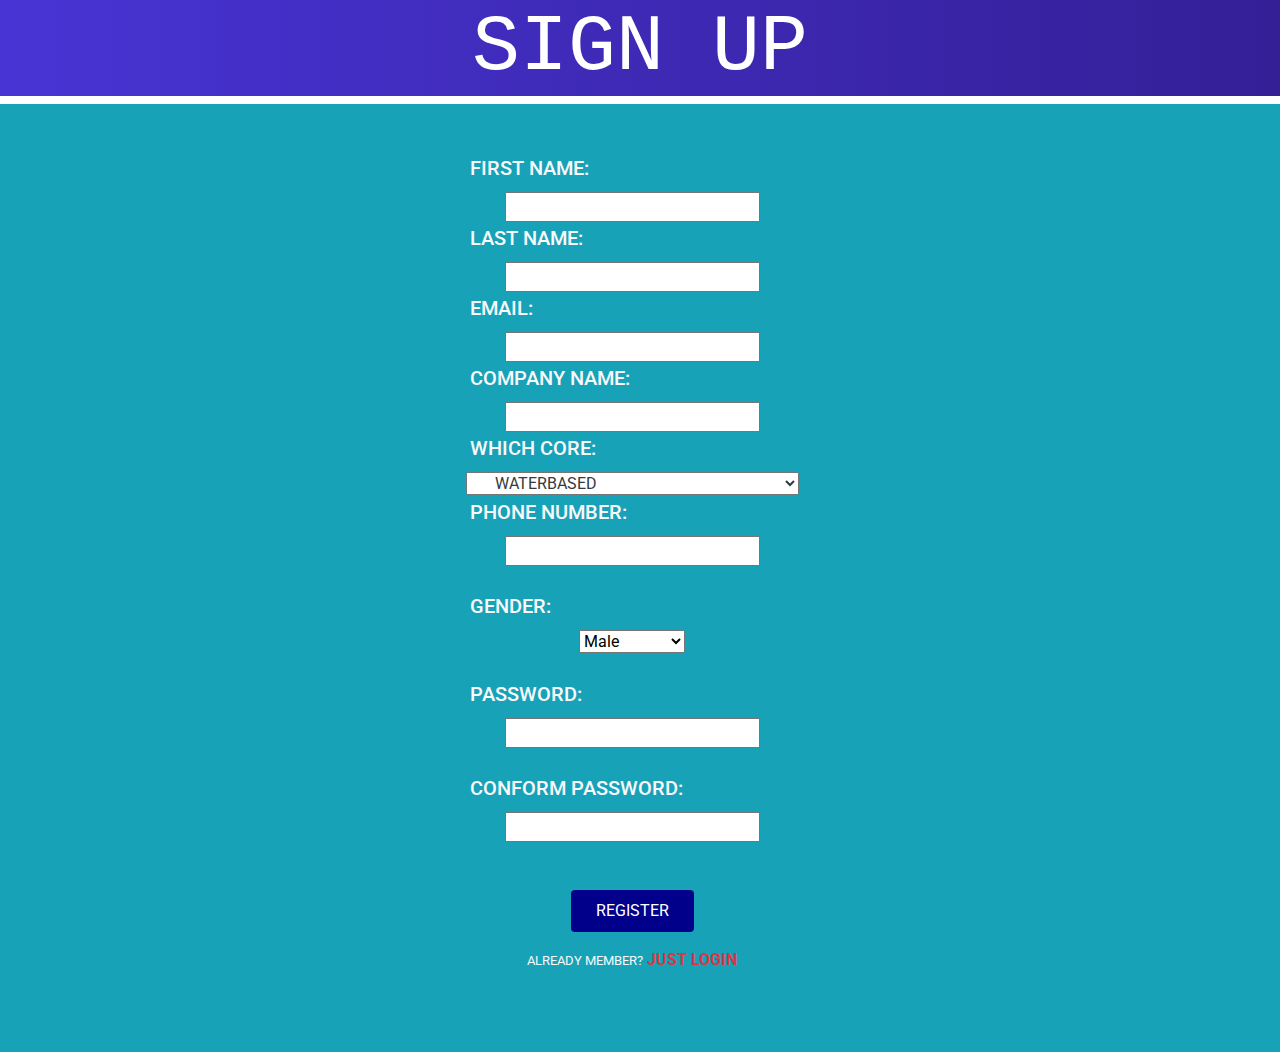
<file: register.html>
<!DOCTYPE html>
<html lang="en">
<head>
    <meta charset="UTF-8">
    <meta name="viewport" content="width=device-width, initial-scale=1.0">
    <title>Sign Up</title>
    <!--Bootstrap css-->
    <link rel="stylesheet" href="css/bootstrap.min.css">
    <!--Font-awesome-->
    <script src="js/all.js"></script>
    <!--Google-font-->
    <link href="https://fonts.googleapis.com/css2?family=Roboto&display=swap" rel="stylesheet">
    <!--Main css-->
    <link rel="stylesheet" href="css/main.css">
</head>
<body>
    <section id="filler">
        
        <h1 id="head" class="text-center text-white text-justify text-monospace text-uppercase">sign up </h1>
        
            
        <div class="col text-center">
            <form method="post" action="process.php"  class="row pr-3 badge-info tra justify-content-lg-center justify-content-md-center justify-content-sm-around">
                <ul class="p-5 d-flex card-columns ">
                    <li class="font-weight-bolder list-unstyled text-light text-uppercase">
                        <label class="row m-1 mr-lg-4 "><h5>First Name: </h5></label>
                        <input name="first_name"class=" px-4"  type="text" />
                        <br />
                        <label class="row m-1 mr-lg-4 "><h5>Last Name: </h5></label>
                        <input name="last_name"class="px-4"  type="text" />
                        <br />
                        <label class="row m-1 mr-lg-4 "><h5> Email:</h5></label>
                        <input name="email"class="px-4"  type="email" />
                        <br />
                        <label class="row m-1 mr-lg-4 "><h5>company name:</h5> </label>
                        <input name="company_name" class="px-4"  type="text"/>
                        <br/>
                        <label class="row m-1 mr-lg-4"><h5>which core:</h5></label> 
                        <select  class="px-4 core text-dark text-uppercase" name="type_company">    
                            <option  value="waterbased">waterbased</option>
                            <option value="ironbased">ironbased</option>
                            <option  value="multiproduct">multiproduct</option>
                        </select>
                        <br />
                        <label class="row  m-1 mr-lg-4"><h5>phone number:</h5> </label>
                        <input class="px-4 " name="ph_number" type="number" />
                        <br/>
                        <br/>
                        <label  class="row m-1 mr-lg-4"><h5>Gender:</h5></label>
                        <select name="gender">
                        <option  value="Male" ><span > Male</span></option>
                        <option value="Female"><span >Female</span></option>
                        <option  value="other" ><span >transgender</span></option>
                         </select>
                        <br />
                         <br />
                        <label class="row  m-1 mr-lg-4"><h5>password:</h5> </label>
                        <input class="px-4 " name="pass1" type="number"/>
                        <br/>
                         <br />
                        <label class="row  m-1 mr-lg-4"><h5>conform password:</h5> </label>
                        <input class="px-4 " name="pass2" type="number"/>
                        <br/>
                        <input type="submit" name="submit" class="btn trans mt-5 w-5 px-4 py-2 text-uppercase" value="Register" />
                        <p class="pt-3" ><small>already member?</small>
                            <a href="login.html"class="text-danger" >just login</a>
                        </p>
                    </li>
                </ul>
            </form>
        </div>
    </div>
    </section>
     <!--jquery-->
     <script src="js/jquery-3.5.1.min.js"></script>
     <!--Bootstrap js-->
     <script src="js/bootstrap.bundle.min.js"></script> 
 
</body>
</html>
</file>
<file: css/main.css>
a{
    cursor: pointer;
}
h1{
    font-size:500%;
}
.title-underline{
    width:130px;
    height:10px;
    margin:0 auto;
}
.title-underlines{
    width:35vh;
    height:10px;
    margin:0 auto;
    margin-top:2vh;
}
#help{
    text-align: center;
}
.contact{
    font-size: 5vh;
}
.phone{
    font-size:7vh ;
}

.color{
    color:greenyellow;
    
}
    #head {
        font-family: 'Poppins', sans-serif;
        background: #4834d4;
        background: -webkit-linear-gradient(to right, #4834d4, #341f97);
        background: -webkit-linear-gradient(left, #4834d4, #341f97);
        background: linear-gradient(to right, #4834d4, #341f97);
    }
   
    #decorate{
        color:lightslategrey;
    }

    #footer{
        font-family: 'Poppins', sans-serif;
        text-shadow:white;
        text-rendering: geometricPrecision;
        color:lightcyan;
        background: #4834d4;
        background: -webkit-linear-gradient(to right, #4834d4, #341f97);
        background: -webkit-linear-gradient(left, #4834d4, #341f97);
        background: linear-gradient(to right, #4834d4, #341f97);
        height:65vh;
    }

    #trans{
        background: transparent;
        padding: 5px;
        border-color:wheat;
    } 
    #trans:hover{
        background:lightgray;
        border-color:lightgray;  
    }
    .trans{
        color:white;
        background:darkblue;
    }
    .trans:hover{
        color:white;
        background:darkgreen;
    }
    .core{
        min-width: 37vh;
    }
    .height{
        height:70px;
        padding-bottom: 150px;
    }

    
      
.pro{
    height: 100vh;
}
#submit{
    cursor: pointer;
}
#submit:hover{
    background: #4834d4;
    color:white;
}
.design{
    background: rgb(63,94,251);
    background: radial-gradient(circle, rgba(63,94,251,1) 0%, rgba(252,70,107,1) 100%);
}

#carousel{
    background-image: linear-gradient(to right bottom, #b123d8, #008eff, #00c3ff, #00e6db, #0afd74);
}
#contact{
    background: rgb(131,58,180);
background: linear-gradient(90deg, rgba(131,58,180,1) 0%, rgba(253,29,29,1) 50%, rgba(252,176,69,1) 100%);
}
</file>
